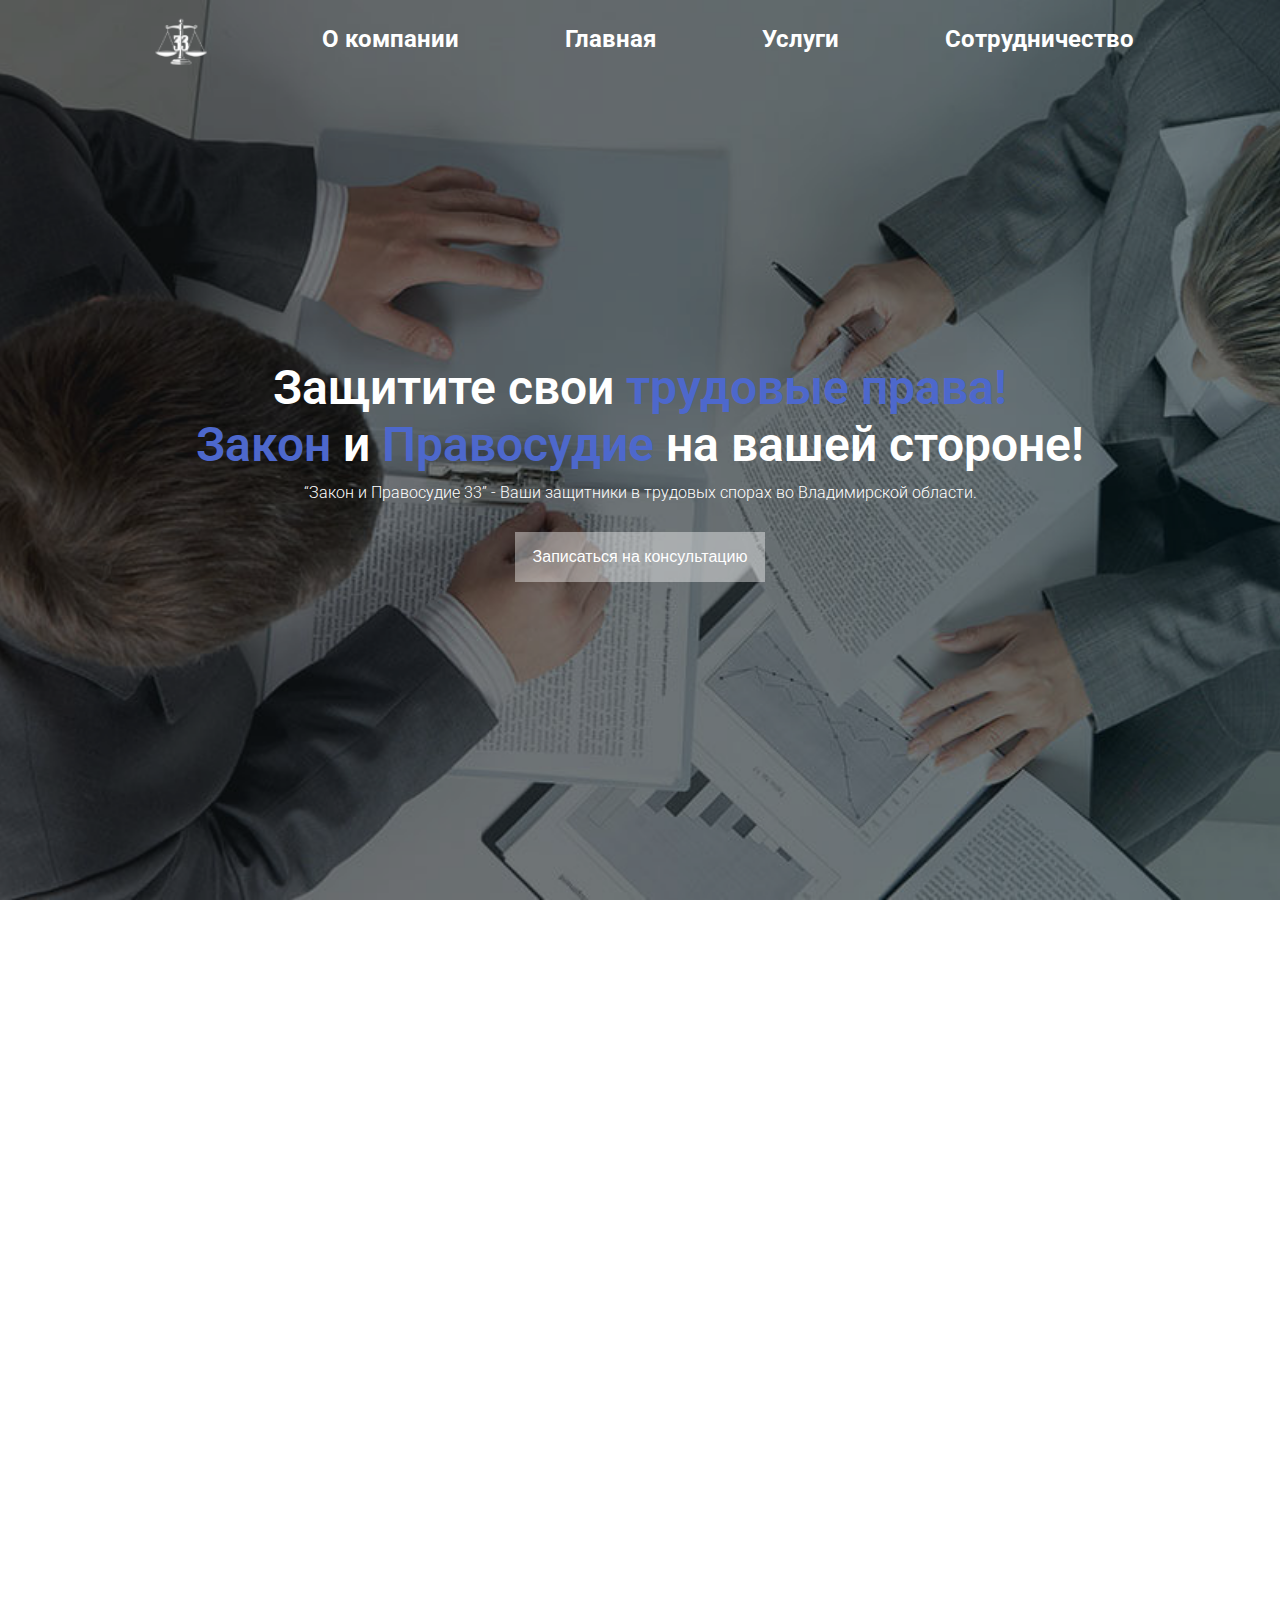
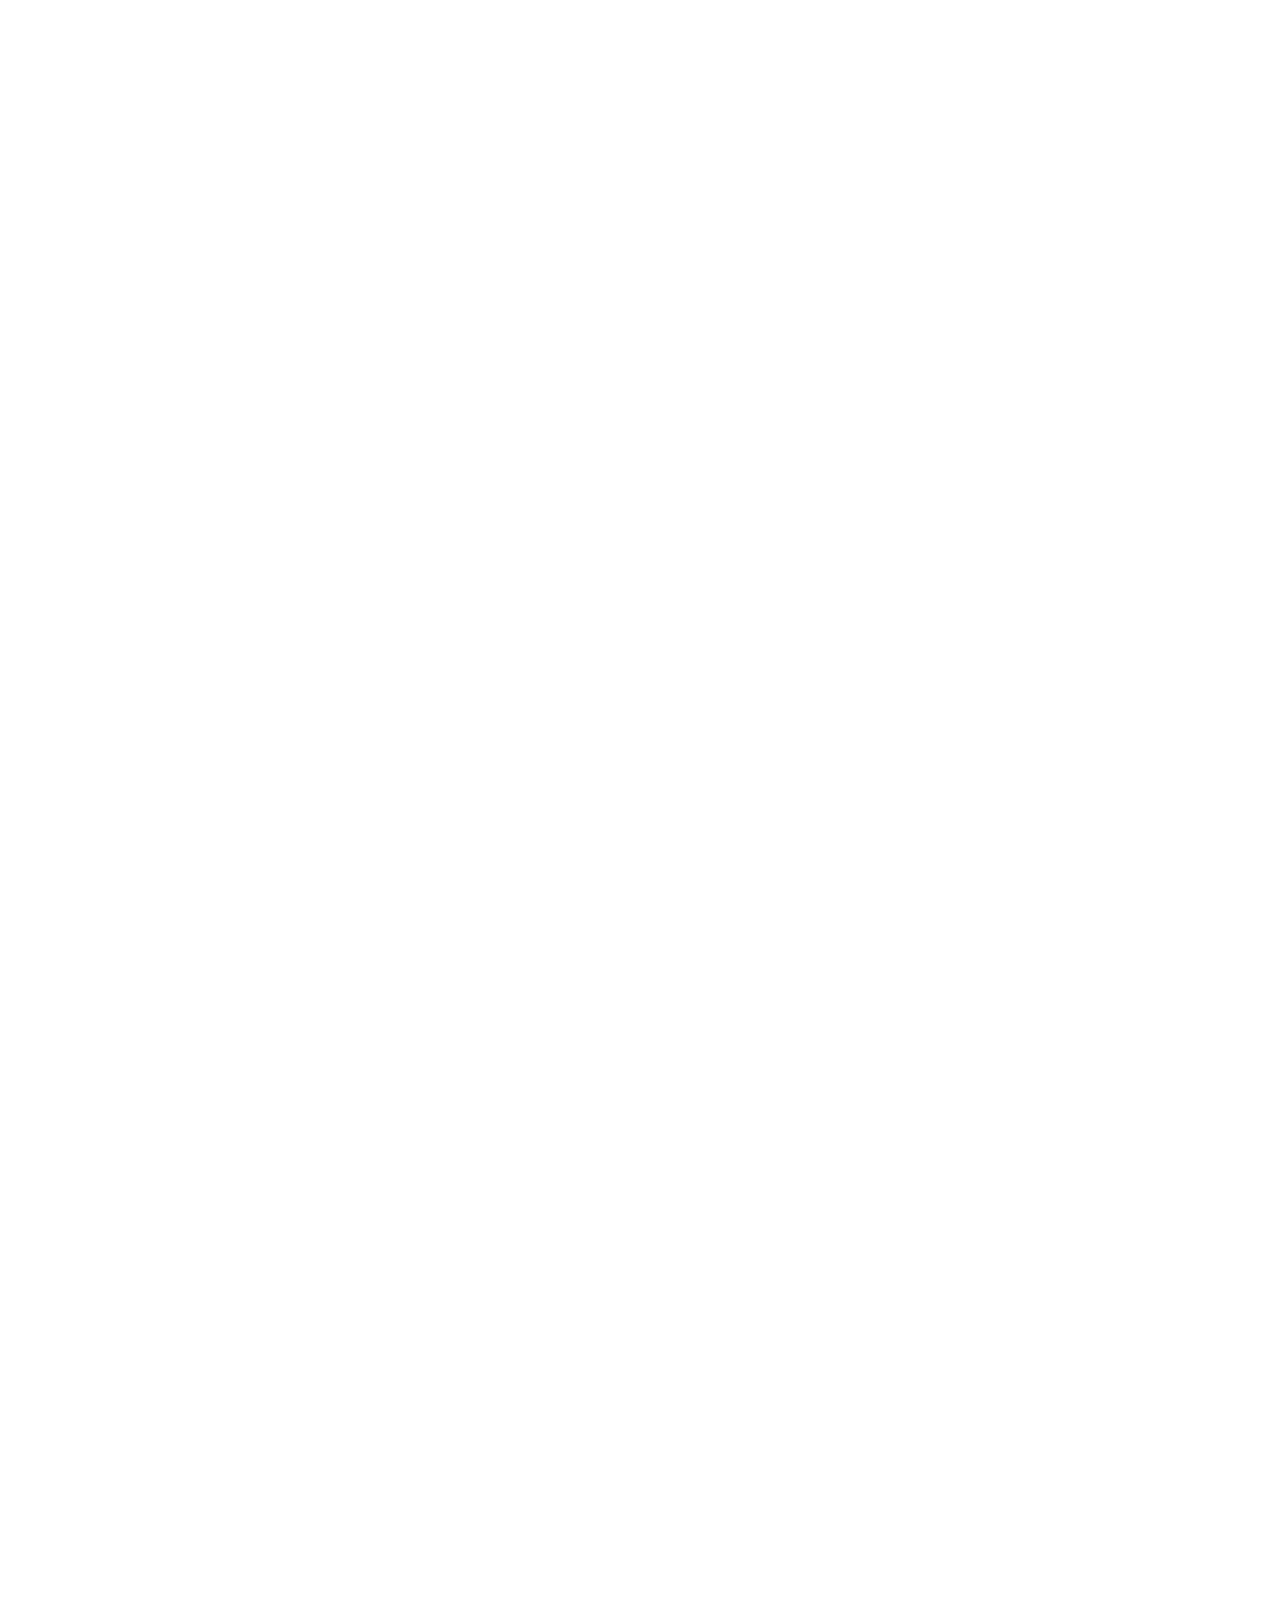
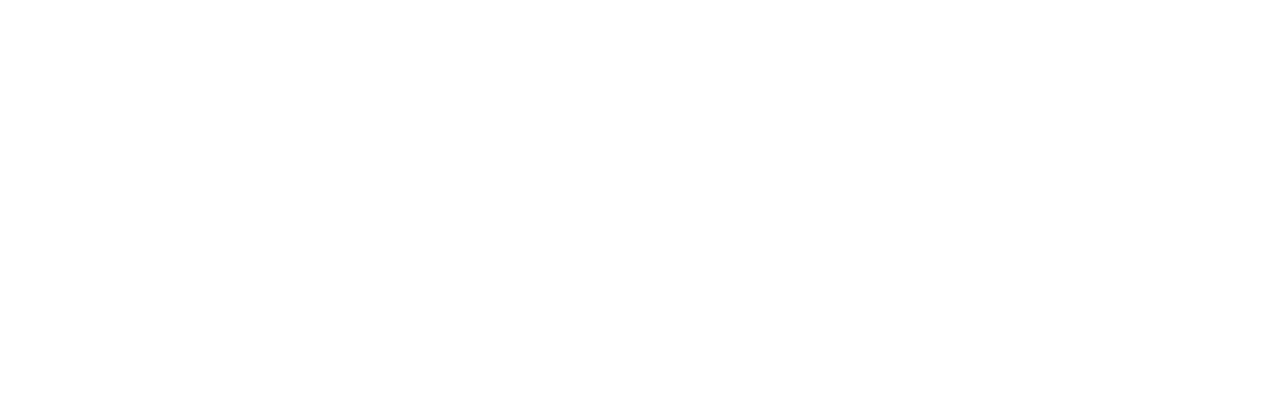
<file: index.html>
<!DOCTYPE html>
<html lang="en">
	<head>
		<meta charset="UTF-8" />
		<meta name="viewport" content="width=device-width, initial-scale=1.0" />
		<link rel="stylesheet" href="styles/style.css" />
		<title>Сириус</title>
	</head>
	<body>
		<div class="background-img">
			<div class="container">
				<header class="header">


					<div class="navigation">
					<input type="checkbox" class="navigation__toggle" id="navi-toggle" />
					<label for="navi-toggle" class="navigation__button">
						<span class="navigation__icon"></span>
					</label>
					<div class="navigation__background"></div>
					<div class="navigation__nav">
						<ul class="navigation__list">
							<li class="navigation__item">
								<a href="company.html" class="navigation__link companyLink">О КОМПАНИИ</a>
							</li>
							<li class="navigation__item">
								<a class="navigation__link">ГЛАВНАЯ</a>
							</li>
							<li class="navigation__item">
								<a class="navigation__link services">УСЛУГИ</a>
							</li>
							<li class="navigation__item">
								<a class="navigation__link cooperation">СОТРУДНИЧЕСТВО</a>
							</li>
						</ul>
					</div>
				</div>



					<img
						src="images/rx29HfErf8yXtYvNVnsxp62npfn7ifss7X02pi0e-preview-no-bg 1.png"
						alt="logo"
						class="logo"
					/>
					<div><a href="company.html" class="header-list-text">О компании</a></div>
					<div class="header-list-text">Главная</div>
					<div class="header-list-text services">Услуги</div>
					<div class="header-list-text cooperation">Сотрудничество</div>
				</header>

				<div class="background-image-block">
					<h1 class="background-image-header">
						Защитите свои <span>трудовые права!</span> <br />
						<span>Закон</span> и <span>Правосудие</span> на вашей стороне!
					</h1>
					<div class="background-image-description">
						“Закон и Правосудие 33” - Ваши защитники в трудовых спорах во
						Владимирской области.
					</div>
					<button class="background-image-btn">
						Записаться на консультацию
					</button>
				</div>
			</div>
		</div>

		<main class="main">
			<div class="container">
				<div class="main-header company-block">Почему <span>мы?</span></div>
				<div class="main-card-block">
					<div class="main-card">
						<div class="card-side card-side-front">
							<img src="images/Frame 6.png" alt="" />
							<div class="main-card-name">Федеральная компания</div>
						</div>

						<div class="card-side card-side-back">
									<div class="card-backSide-box">
										<p class="card-paragraph">
											Юридическая компания с национальным присутствием, предоставляющая широкий спектр правовых услуг. Специализируется на корпоративном праве, судебных спорах и сопровождении сделок.
										</p>
									</div>
								</div>
					</div>
					
					<div class="main-card">
						<div class="card-side card-side-front">
							<img src="images/Frame 7.png" alt="" />
							<div class="main-card-name">Большой опыт</div>
						</div>

						<div class="card-side card-side-back">
									<div class="card-backSide-box">
										<p class="card-paragraph">
											Юридическая компания с многолетним опытом работы, успешно сопровождающая клиентов в различных правовых вопросах. 
										</p>
									</div>
								</div>
					</div>

					<div class="main-card">
						<div class="card-side card-side-front">
							<img src="images/Frame 8.png" alt="" />
							<div class="main-card-name">О нас пишут в СМИ</div>
						</div>

						<div class="card-side card-side-back">
									<div class="card-backSide-box">
										<p class="card-paragraph">
											АО "Право и Защита" регулярно упоминается в ведущих юридических журналах и изданиях. 
										</p>
									</div>
								</div>
					</div>

					<div class="main-card none">
						<img src="images/Frame 8.png" alt="" />
						<div class="main-card-name">О нас пишут в СМИ</div>
					</div>
				</div>

				<div class="main-court-info">
					<div class="court-left-column">
						<div class="main-header align">Сразу <span>судиться?</span></div>
						<div class="court-colum-text">
							Для урегулирования конфликта с работодателем не обязательно
							обращаться сразу в суд во <span>Владимире</span>. В некоторых
							случаях будет достаточно заявления в трудовую инспекцию или
							прокуратуру. Однако, не стоит медлить в некоторых случаях
							существует ограничение по срокам для обращения в суд.
							<br />
							<br />
							<span>Бесплатная консультация</span> юриста по трудовому праву
							поможет вам выбрать правильный путь действий
						</div>
						<button class="court-column-btn">Онлайн консультация</button>
					</div>

					<div class="court-right-column">
						<img src="images/Group 30.png" alt="" class="right-column-img"/>
					</div>
				</div>

				<div class="services">
					<div class="main-header service-block">Наши юридические <span>услуги</span></div>
					<div class="service-cards">
						<div class="service-card">
							<img src="images/image.png" alt="" />
							<div class="service-name">
								Представительство в суде от <span>30 000</span> рублей
							</div>
						</div>
						<div class="service-card">
							<img src="images/image-1.png" alt="" />
							<div class="service-name">
								Составление трудовых договоров от <span>5 000</span> рублей
							</div>
						</div>
						<div class="service-card">
							<img src="images/image-2.png" alt="" />
							<div class="service-name">
								Консультация по трудовому праву от <span>3 000</span> рублей
							</div>
						</div>
						<div class="service-card">
							<img src="images/image-3.png" alt="" />
							<div class="service-name">
								Помощь при увольнении от <span>10 000</span> рублей
							</div>
						</div>
						<div class="service-card">
							<img src="images/image (9).png" alt="" />
							<div class="service-name">
								Разработка кадровой документации от <span>15 000</span> рублей
							</div>
						</div>
						<div class="service-card">
							<img src="images/image (8).png" alt="" />
							<div class="service-name">
								Досудебное урегулирование спора от <span>5 000</span> рублей
							</div>
						</div>
					</div>
				</div>
			</div>
		</main>

		<footer class="footer">
			<div class="container">
				<div class="footer-header cooperation-block">
					Запишитесь на консультацию прямо сейчас!
				</div>
				<div class="footer-description">
					Эксперты нашего бюро с радостью ответят на ваши вопросы.
				</div>
				<div class="inputs">
					<input type="text" placeholder="Имя" />
					<input type="text" placeholder="Номер" />
					<input type="text" placeholder="E-mail" />
				</div>
				<div class="button-wrapper">
					<button class="footer-btn">Отправить</button>
				</div>
			</div>
		</footer>

		<script src="js/script.js"></script>
	</body>
</html>
</file>
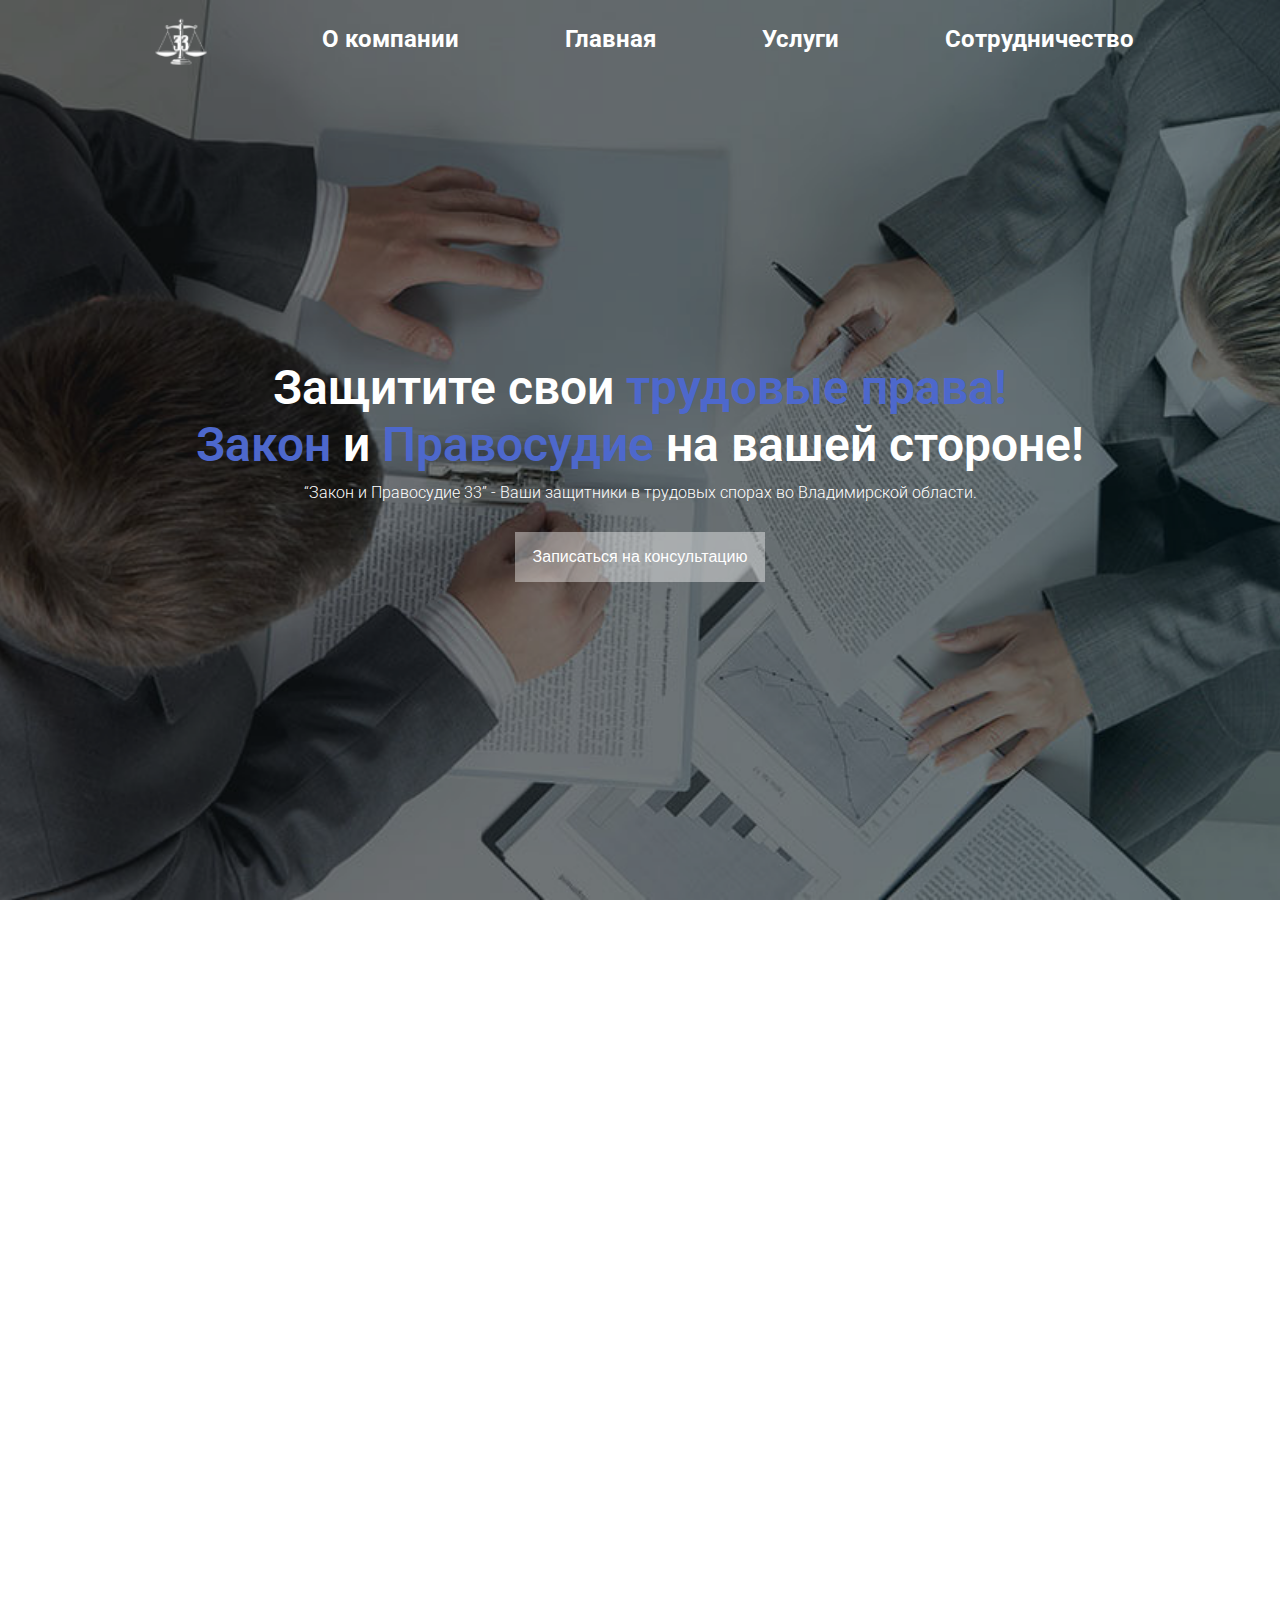
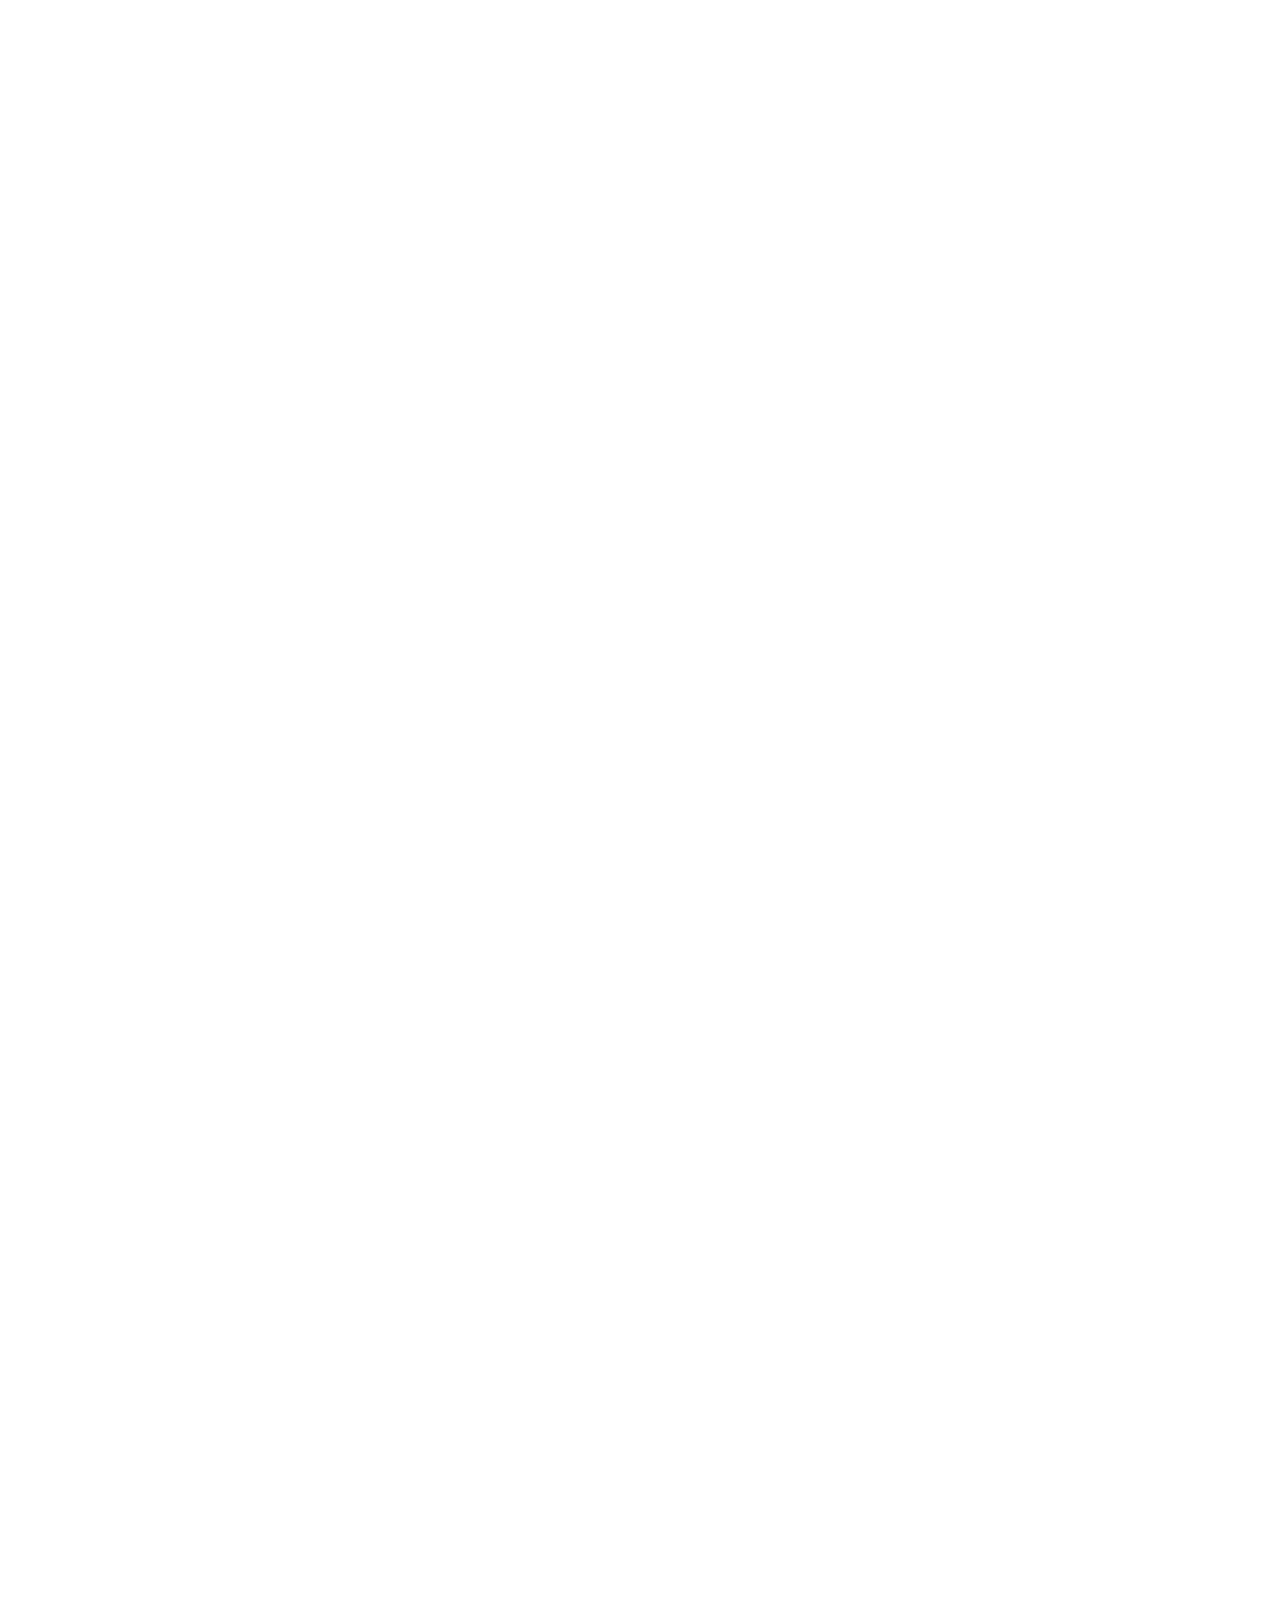
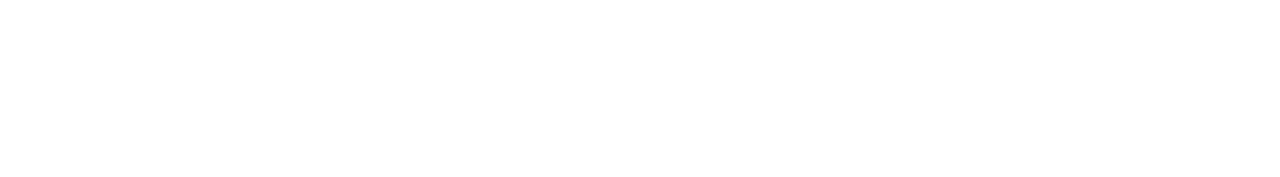
<file: company.html>
<!DOCTYPE html>
<html lang="en">
	<head>
		<meta charset="UTF-8" />
		<meta name="viewport" content="width=device-width, initial-scale=1.0" />
		<link rel="stylesheet" href="styles/company.css" />
		<title>Сириус</title>
	</head>
	<body>
		<div class="background-img">
			<div class="container">
				<header class="header">


					<div class="navigation">
					<input type="checkbox" class="navigation__toggle" id="navi-toggle" />
					<label for="navi-toggle" class="navigation__button">
						<span class="navigation__icon"></span>
					</label>
					<div class="navigation__background"></div>
					<div class="navigation__nav">
						<ul class="navigation__list">
							<li class="navigation__item">
								<a href="company.html" class="navigation__link companyLink">О КОМПАНИИ</a>
							</li>
							<li class="navigation__item">
								<a href="index.html" class="navigation__link">ГЛАВНАЯ</a>
							</li>
							<li class="navigation__item">
								<a class="navigation__link services">УСЛУГИ</a>
							</li>
							<li class="navigation__item">
								<a class="navigation__link cooperation">СОТРУДНИЧЕСТВО</a>
							</li>
						</ul>
					</div>
				</div>



					<img
						src="images/rx29HfErf8yXtYvNVnsxp62npfn7ifss7X02pi0e-preview-no-bg 1.png"
						alt="logo"
						class="logo"
					/>
					<div><a href="company.html" class="header-list-text">О компании</a></div>
					<div class="header-list-text">Главная</div>
					<div class="header-list-text services">Услуги</div>
					<div class="header-list-text cooperation">Сотрудничество</div>
				</header>

				<div class="background-image-block">
					<h1 class="background-image-header">
						Защитите свои <span>трудовые права!</span> <br />
						<span>Закон</span> и <span>Правосудие</span> на вашей стороне!
					</h1>
					<div class="background-image-description">
						“Закон и Правосудие 33” - Ваши защитники в трудовых спорах во
						Владимирской области.
					</div>
					<button class="background-image-btn">
						Записаться на консультацию
					</button>
				</div>
			</div>
		</div>

		<main class="main">
			<div class="container">
				<div class="main-header">Наши <span>преимущества</span></div>
				<div class="advantage-block">
					<div class="advantage-cards">
						<div class="advantage-card">
							<div class="card-up">
								<img src="images/Group 9.png" alt="" class="advantage-img" />
								<div class="card-name">Опыт и профессионализм</div>
							</div>

							<div class="card-description">
								Наша команда состоит из опытных юристов, обладающих глубокими
								знаниями в области трудового права.
							</div>
						</div>

						<div class="advantage-card">
							<div class="card-up">
								<img src="images/Group 9.png" alt="" class="advantage-img" />
								<div class="card-name">Индивидуальный подход</div>
							</div>

							<div class="card-description">
								Мы подходим к каждому клиенту индивидуально, изучаем его
								ситуацию в деталях и разрабатываем оптимальную стратегию
								действий.
							</div>
						</div>

						<div class="advantage-card">
							<div class="card-up">
								<img src="images/Group 9.png" alt="" class="advantage-img" />
								<div class="card-name">Гарантия конфиденциальности</div>
							</div>

							<div class="card-description">
								Мы строго соблюдаем конфиденциальность информации,
								предоставленной клиентами.
							</div>
						</div>

						<div class="advantage-card">
							<div class="card-up">
								<img src="images/Group 9.png" alt="" class="advantage-img" />
								<div class="card-name">Успешные дела</div>
							</div>

							<div class="card-description">
								За годы работы мы накопили богатый опыт успешного разрешения
								трудовых споров.
							</div>
						</div>

						<div class="advantage-card">
							<div class="card-up">
								<img src="images/Group 9.png" alt="" class="advantage-img" />
								<div class="card-name">Доступные цены</div>
							</div>

							<div class="card-description">
								Мы предлагаем свои услуги по разумным ценам, чтобы каждый клиент
								мог получить качественную юридическую помощь.
							</div>
						</div>
					</div>
				</div>

				<div class="main-header size">
					Мы - <span>команда</span> профессионалов, которые работают не ради
					денег, а ради клиента
				</div>

				<div class="lawyer-block">
					<div class="lawyer-card">
						<div class="lawyer-down-card">
							<img src="images/image (15).png" alt="" />

							<div class="lawyer-name">Виталий Ревзин</div>
							<div class="lawyer-descr">
								Два высших образования, юридическое и экономическое, позволяют
								ему успешно представлять интересы своих доверителей в судах
								общей юрисдикции.
							</div>
						</div>
					</div>
					<div class="lawyer-card">
						<div class="lawyer-down-card">
							<img src="images/image (14).png" alt="" />

							<div class="lawyer-name">Сергей Жорин</div>
							<div class="lawyer-descr">
								Российский адвокат, специализирующийся на представлении
								интересов артистов эстрады, театра и кино, кандидат юридических
								наук.
							</div>
						</div>
					</div>
					<div class="lawyer-card">
						<div class="lawyer-down-card">
							<img src="images/image (13).png" alt="" />

							<div class="lawyer-name">Виктория Шабанова</div>
							<div class="lawyer-descr">
								В сфере ее профессиональных интересов семейные и земельные
								споры, банкротство, защита прав потребителей, трудовые споры и
								споры с банками.
							</div>
						</div>
					</div>
				</div>
			</div>
		</main>

    
		<footer class="footer">
			<div class="container">
				<div class="footer-header cooperation-block">
					Запишитесь на консультацию прямо сейчас!
				</div>
				<div class="footer-description">
					Эксперты нашего бюро с радостью ответят на ваши вопросы.
				</div>
				<div class="inputs">
					<input type="text" placeholder="Имя" />
					<input type="text" placeholder="Номер" />
					<input type="text" placeholder="E-mail" />
				</div>
				<div class="button-wrapper">
					<button class="footer-btn">Отправить</button>
				</div>
			</div>
		</footer>

	</body>
</html>
</file>
<file: styles/style.css>
@import url('https://fonts.googleapis.com/css2?family=Roboto:ital,wght@0,100;0,300;0,400;0,500;0,700;0,900;1,100;1,300;1,400;1,500;1,700;1,900&display=swap');
* {
  padding: 0;
  margin: 0;
}

html,
body {
	width: 100%;
	height: 100%;
	overflow-x: hidden;
  font-family: 'Roboto', sans-serif;
	box-sizing: border-box;
}

span {
  color: #4D68CC;
}

a {
  text-decoration: none;
  color: #fff;
}

.navigation {
	position: absolute;
	z-index: 20;
	display: none;
}

@media (max-width: 500px) {
	.navigation {
		display: block;
	}
}

.navigation__toggle {
	display: none;
}
.navigation__button {
	background: #ffffff;
	width: 80px;
	height: 80px;
	border-radius: 50%;
	position: fixed;
	right: 1rem;
	top: 1rem;
	z-index: 200;
	text-align: center;
	cursor: pointer;
	box-shadow: 0px 4px 4px rgba(0, 0, 0, 0.5);
}

.navigation__background {
	width: 2rem;
	height: 2rem;
	border-radius: 50%;
	background: radial-gradient(#4D68CC, #4D68CC);
	position: fixed;
	right: 1.9rem;
	top: 1.7rem;
	z-index: 100;
	transition: 1s all;
}
.navigation__nav {
	height: 100vh;
	position: fixed;
	top: 0;
	right: 0;
	z-index: 150;
	opacity: 0;
	width: 0;
	transition: 0.8s all cubic-bezier(0.68, -0.6, 0.32, 1.6);
}
.navigation__list {
	position: absolute;
	top: 50%;
	left: 50%;
	transform: translate(-50%, -50%);
	list-style: none;
	width: 100%;
	text-align: center;
}
.navigation__list:not(:last-child) {
	margin-bottom: 5rem;
}
.navigation__item {
  margin-bottom: 20px;
  font-size: 28px;
}

.navigation__link:link,
.navigation__link:visited {
	color: #ffffff;
	text-decoration: none;
	text-transform: uppercase;
	letter-spacing: 0.1rem;
	background: linear-gradient(
		120deg,
		transparent 0%,
		transparent 50%,
		#ffffff 50%
	);
	background-size: 220%;
	transition: all 0.6s;
	display: inline-block;
}
.navigation__link:hover,
.navigation__link:active {
	background-position: 100%;
	color: #000000;
	transform: translateX(1rem);
}
.navigation__toggle:checked ~ .navigation__background {
	transform: scale(80);
}
.navigation__toggle:checked ~ .navigation__nav {
	opacity: 1;
	width: 100%;
}
.navigation__icon {
	position: relative;
	margin-top: 2.7rem;
}
.navigation__icon,
.navigation__icon::before,
.navigation__icon::after {
	width: 2.5rem;
	height: 0.2rem;
	background: #000000;
	display: inline-block;
}
.navigation__icon::before,
.navigation__icon::after {
	content: '';
	position: absolute;
	left: 0;
	transition: all 0.2s;
}
.navigation__icon::before {
	top: -0.8rem;
}
.navigation__icon::after {
	top: 0.8rem;
}
.navigation__button:hover .navigation__icon::before {
	top: -1rem;
}
.navigation__button:hover .navigation__icon::after {
	top: 1rem;
}
.navigation__toggle:checked + .navigation__button .navigation__icon {
	background: transparent;
}
.navigation__toggle:checked + .navigation__button .navigation__icon::before {
	top: 0;
	transform: rotate(135deg);
}
.navigation__toggle:checked + .navigation__button .navigation__icon::after {
	top: 0;
	transform: rotate(-135deg);
}

.container {
  max-width: 1200px;
  margin: 0 auto;
}

@media (max-width: 1200px) {
	.container {
		max-width: 1100px;
	}
}

@media (max-width: 1100px) {
	.container {
		max-width: 1000px;
	}
}

@media (max-width: 1000px) {
	.container {
		max-width: 900px;
	}
}

@media (max-width: 900px) {
	.container {
		max-width: 800px;
	}
}

@media (max-width: 800px) {
	.container {
		max-width: 700px;
	}
}

@media (max-width: 700px) {
	.container {
		max-width: 600px;
	}
}

@media (max-width: 600px) {
	.container {
		max-width: 500px;
	}
}

@media (max-width: 500px) {
	.container {
		max-width: 400px;
	}
}

@media (max-width: 400px) {
	.container {
		max-width: 300px;
	}
}

.background-img {
  background-image: url(../images/Group\ 1\ \(1\).png);
  width: 100%;
  height: 100vh;
  background-position: center;
  background-repeat: no-repeat;
  background-size: cover;
  color: #fff;
  margin-bottom: 60px;
}

.header {
  display: flex;
  justify-content: space-evenly;
  padding-top: 25px;
  font-size: 24px;
  font-weight: 700;
}

@media (max-width: 500px) {
  .header {
    justify-content: start;
  }
}

@media (max-width: 700px) {
  .header {
    font-weight: 500;
    font-size: 20px;
  }
}

@media (max-width: 600px) {
  .header {
    font-weight: 400;
    font-size: 18px;
  }
}

.logo {
  margin-top: -15px;
  width: 70px;
  height: 60px;
}

.header-list-text {
  cursor: pointer;
}

@media (max-width: 500px) {
  .header-list-text {
    display: none;
  }
  .logo {
    width: 80px;
    height: 70px;
    margin-top: -10px;
  }
}

.header-list-text:hover {
  color:#4D68CC;
}

.background-image-block {
  width: 100%;
  height: 100vh;
  display: flex;
  flex-direction: column;
  align-items: center;
  justify-content: center;
  margin-top: -50px;
  margin-bottom: 50px;
}

.background-image-header {
  font-size: 48px;
  font-weight: 600;
  text-align: center;
  margin-bottom: 10px;
}

@media (max-width: 900px) {
  .background-image-header {
     font-size: 36px;
  }
}

@media (max-width: 500px) {
  .background-image-header {
     font-size: 28px;
  }
}

.background-image-description {
  font-size: 16px;
  font-weight: 300;
  margin-bottom: 30px;
  text-align: center;
}

@media (max-width: 500px) {
  .background-image-description {
     font-size: 14px;
     font-weight: 200;
  }
}


.background-image-btn {
  background:rgba(255, 255, 255, 0.407);
  width: 250px;
  height: 50px;
  border: none;
  color: #fff;
  font-size: 16px;
  font-weight: 500;
  cursor: pointer;
}

@media (max-width: 500px) {
  .background-image-btn {
     width: 200px;
     height: 40px;
     font-weight: 400;
     font-size: 12px;
  }
}

.main-header {
  color: #000;
  font-size: 48px;
  font-weight: 600;
  text-align: center;
  margin-bottom: 60px;
}

@media (max-width: 1000px) {
  .main-header {
    font-size: 40px;
  }
}

@media (max-width: 700px) {
  .main-header {
    font-size: 36px;
  }
}

.main-card-block {
  display: flex;
  justify-content: center;
  gap: 50px;
  flex-wrap: wrap;
  margin-bottom: 100px;
}

.none {
  display: none;
}

.main-card {
  color: #000;
  width: 300px;
  height: 300px;
  font-size: 36px;
  color: #4D68CC;
  text-align: center;
  perspective: 150rem;
  position: relative;
}

@media (max-width: 1000px) {
  .main-card {
    font-size: 30px;
  }
}

.main-card:hover .card-side-front {
  transform: rotateY(-180deg);
}

.main-card:hover .card-side-back {
  transform: rotateY(0deg);
}

.card-side {
  height: 300px;
  transition: 1s all ease-out;
  position: absolute;
  top: 0;
  left: 0;
  width: 100%;
  backface-visibility: hidden;
  overflow: hidden;
  background: #D5D5D5;
  display: flex;
  align-items: center;
  justify-content: center;
  flex-direction: column;
}

.card-side-back {
  transform: rotateY(180deg);
  font-size: 18px;
  color: #000;
  text-align: start;
  padding: 0 15px;
}

.align {
  text-align: left;
}

.main-court-info {
  color: #000;
  display: flex;
  justify-content: center;
  flex-wrap: wrap;
  gap: 50px;
  margin-bottom: 100px;
}

.court-left-column {
  width: 500px;
  font-size: 24px;
}

@media (max-width: 700px) {
  .court-left-column {
    font-size: 20px;
  }
}

.court-colum-text {
  margin-bottom: 70px;
}

@media (max-width: 700px) {
  .court-colum-text {
    margin-bottom: 50px;
  }
}

.court-column-btn {
  background: #fff;
  width: 400px;
  height: 70px;
  color: #4D68CC;
  font-size: 24px;
  border: none;
  border: 2px solid #4D68CC;
  cursor: pointer;
}

@media (max-width: 700px) {
  .court-column-btn {
    font-size: 20px;
    width: 300px;
    height: 60px;
  }
}

.court-right-column {
  display: flex;
  flex-direction: column;
  justify-content: center;
}

@media (max-width: 571px) {
  .right-column-img {
    width: 471px;
  }
}

@media (max-width: 471px) {
  .right-column-img {
    width: 371px;
  }
}

@media (max-width: 371px) {
  .right-column-img {
    width: 271px;
  }
}

.service-cards {
  display: flex;
  flex-wrap: wrap;
  justify-content: center;
  gap: 50px;
  margin-bottom: 100px;
}

.service-name {
  font-size: 24px;
  font-weight: 600;
  width: 300px;
  text-align: center;
}

.footer {
  background-image: url(../images/image\ 9\ \(1\)\ \(1\)\ 1.png);
  height: 593px;
  background-position: center;
  background-repeat: no-repeat;
  background-size: cover;
}

@media (max-width: 1100px) {
  .footer {
    height: 693px;
  }
}

@media (max-width: 700px) {
  .footer {
    height: 743px;
  }
}

.footer-header {
  color: #fff;
  font-size: 48px;
  font-weight: 500;
  text-align: center;
  padding-top: 100px;
  margin-bottom: 40px;
}

@media (max-width: 1000px) {
  .footer-header {
    font-size: 40px;
    padding-top: 70px;
  }
}

@media (max-width: 700px) {
  .footer-header {
    font-size: 36px;
  }
}

@media (max-width: 500px) {
  .footer-header {
    font-size: 32px;
  }
}

.footer-description {
  font-size: 24px;
  font-weight: 300;
  color: #fff;
  text-align: center;
  margin-bottom: 65px;
}

@media (max-width: 500px) {
  .footer-description {
     font-size: 14px;
     font-weight: 200;
  }
}

.inputs {
  display: flex;
  justify-content: center;
  flex-wrap: wrap;
  gap: 55px;
}

@media (max-width: 1200px) {
  .inputs {
    gap: 35px;
  }
}

@media (max-width: 700px) {
  .inputs {
    gap: 15px;
  }
}

input {
  width: 300px;
  height: 60px;
  padding: 0 15px;
  font-size: 24px;
  font-weight: 300;
  background: #d9d9d987;
  border: none;
  border: 3px solid #4D68CC;
  color: #fff;
  outline: none;
  margin-bottom: 35px;
}

@media (max-width: 1000px) {
  input {
    width: 250px;
    height: 50px;
    font-size: 20px;
  }
}

.button-wrapper {
  display: flex;
  justify-content: center;
}

.footer-btn {
  font-size: 24px;
  font-weight: 200;
  color: #fff;
  width: 330px;
  height: 60px;
  background: #4D68CC;
  border: none;
  cursor: pointer;
}

@media (max-width: 1000px) {
  .footer-btn {
    width: 280px;
    height: 50px;
    font-size: 20px;
  }
}
</file>
<file: styles/company.css>
@import url('https://fonts.googleapis.com/css2?family=Roboto:ital,wght@0,100;0,300;0,400;0,500;0,700;0,900;1,100;1,300;1,400;1,500;1,700;1,900&display=swap');
* {
  padding: 0;
  margin: 0;
}

html,
body {
	width: 100%;
	height: 100%;
	overflow-x: hidden;
  font-family: 'Roboto', sans-serif;
	box-sizing: border-box;
}

span {
  color: #4D68CC;
}

a {
  text-decoration: none;
  color: #fff;
}

.navigation {
	position: absolute;
	z-index: 20;
	display: none;
}

@media (max-width: 500px) {
	.navigation {
		display: block;
	}
}

.navigation__toggle {
	display: none;
}
.navigation__button {
	background: #ffffff;
	width: 80px;
	height: 80px;
	border-radius: 50%;
	position: fixed;
	right: 1rem;
	top: 1rem;
	z-index: 200;
	text-align: center;
	cursor: pointer;
	box-shadow: 0px 4px 4px rgba(0, 0, 0, 0.5);
}

.navigation__background {
	width: 2rem;
	height: 2rem;
	border-radius: 50%;
	background: radial-gradient(#4D68CC, #4D68CC);
	position: fixed;
	right: 1.9rem;
	top: 1.7rem;
	z-index: 100;
	transition: 1s all;
}
.navigation__nav {
	height: 100vh;
	position: fixed;
	top: 0;
	right: 0;
	z-index: 150;
	opacity: 0;
	width: 0;
	transition: 0.8s all cubic-bezier(0.68, -0.6, 0.32, 1.6);
}
.navigation__list {
	position: absolute;
	top: 50%;
	left: 50%;
	transform: translate(-50%, -50%);
	list-style: none;
	width: 100%;
	text-align: center;
}
.navigation__list:not(:last-child) {
	margin-bottom: 5rem;
}
.navigation__item {
  margin-bottom: 20px;
  font-size: 28px;
}

.navigation__link:link,
.navigation__link:visited {
	color: #ffffff;
	text-decoration: none;
	text-transform: uppercase;
	letter-spacing: 0.1rem;
	background: linear-gradient(
		120deg,
		transparent 0%,
		transparent 50%,
		#ffffff 50%
	);
	background-size: 220%;
	transition: all 0.6s;
	display: inline-block;
}
.navigation__link:hover,
.navigation__link:active {
	background-position: 100%;
	color: #000000;
	transform: translateX(1rem);
}
.navigation__toggle:checked ~ .navigation__background {
	transform: scale(80);
}
.navigation__toggle:checked ~ .navigation__nav {
	opacity: 1;
	width: 100%;
}
.navigation__icon {
	position: relative;
	margin-top: 2.7rem;
}
.navigation__icon,
.navigation__icon::before,
.navigation__icon::after {
	width: 2.5rem;
	height: 0.2rem;
	background: #000000;
	display: inline-block;
}
.navigation__icon::before,
.navigation__icon::after {
	content: '';
	position: absolute;
	left: 0;
	transition: all 0.2s;
}
.navigation__icon::before {
	top: -0.8rem;
}
.navigation__icon::after {
	top: 0.8rem;
}
.navigation__button:hover .navigation__icon::before {
	top: -1rem;
}
.navigation__button:hover .navigation__icon::after {
	top: 1rem;
}
.navigation__toggle:checked + .navigation__button .navigation__icon {
	background: transparent;
}
.navigation__toggle:checked + .navigation__button .navigation__icon::before {
	top: 0;
	transform: rotate(135deg);
}
.navigation__toggle:checked + .navigation__button .navigation__icon::after {
	top: 0;
	transform: rotate(-135deg);
}

.container {
  max-width: 1200px;
  margin: 0 auto;
}

@media (max-width: 1200px) {
	.container {
		max-width: 1100px;
	}
}

@media (max-width: 1100px) {
	.container {
		max-width: 1000px;
	}
}

@media (max-width: 1000px) {
	.container {
		max-width: 900px;
	}
}

@media (max-width: 900px) {
	.container {
		max-width: 800px;
	}
}

@media (max-width: 800px) {
	.container {
		max-width: 700px;
	}
}

@media (max-width: 700px) {
	.container {
		max-width: 600px;
	}
}

@media (max-width: 600px) {
	.container {
		max-width: 500px;
	}
}

@media (max-width: 500px) {
	.container {
		max-width: 400px;
	}
}

@media (max-width: 400px) {
	.container {
		max-width: 300px;
	}
}

.background-img {
  background-image: url(../images/Group\ 1\ \(1\).png);
  width: 100%;
  height: 100vh;
  background-position: center;
  background-repeat: no-repeat;
  background-size: cover;
  color: #fff;
  margin-bottom: 60px;
}

.header {
  display: flex;
  justify-content: space-evenly;
  padding-top: 25px;
  font-size: 24px;
  font-weight: 700;
}

@media (max-width: 500px) {
  .header {
    justify-content: start;
  }
}

@media (max-width: 700px) {
  .header {
    font-weight: 500;
    font-size: 20px;
  }
}

@media (max-width: 600px) {
  .header {
    font-weight: 400;
    font-size: 18px;
  }
}

.logo {
  margin-top: -15px;
  width: 70px;
  height: 60px;
}

.header-list-text {
  cursor: pointer;
}

@media (max-width: 500px) {
  .header-list-text {
    display: none;
  }
  .logo {
    width: 80px;
    height: 70px;
    margin-top: -10px;
  }
}

.header-list-text:hover {
  color:#4D68CC;
}


.background-image-block {
  width: 100%;
  height: 100vh;
  display: flex;
  flex-direction: column;
  align-items: center;
  justify-content: center;
  margin-top: -50px;
  margin-bottom: 50px;
}

.background-image-header {
  font-size: 48px;
  font-weight: 600;
  text-align: center;
  margin-bottom: 10px;
}

@media (max-width: 900px) {
  .background-image-header {
     font-size: 36px;
  }
}

@media (max-width: 500px) {
  .background-image-header {
     font-size: 28px;
  }
}

.background-image-description {
  font-size: 16px;
  font-weight: 300;
  margin-bottom: 30px;
  text-align: center;
}

@media (max-width: 500px) {
  .background-image-description {
     font-size: 14px;
     font-weight: 200;
  }
}

.background-image-btn {
  background:rgba(255, 255, 255, 0.407);
  width: 250px;
  height: 50px;
  border: none;
  color: #fff;
  font-size: 16px;
  font-weight: 500;
  cursor: pointer;
}

@media (max-width: 500px) {
  .background-image-btn {
     width: 200px;
     height: 40px;
     font-weight: 400;
     font-size: 12px;
  }
}

.main-header {
  color: #000;
  font-size: 48px;
  font-weight: 600;
  text-align: center;
  margin-bottom: 60px;
}

@media (max-width: 1000px) {
  .main-header {
    font-size: 40px;
  }
}

@media (max-width: 700px) {
  .main-header {
    font-size: 36px;
  }
}

.advantage-block {
  margin-bottom: 50px;
}

.advantage-cards {
  display: flex;
  gap: 50px;
  justify-content: center;
  flex-wrap: wrap;
}

.advantage-card {
  width: 300px;
  height: 400px;
  background: #d9d9d9;
  padding: 15px;
  display: flex;
  flex-direction: column;
  gap: 90px;
}

.card-up {
  display: flex;
  align-items: center;
}

.advantage-img {
  height: 50px;
  width: 50px; 
}

.card-name {
  font-size: 20px;
  color: #4D68CC;
  font-weight: 600;
  text-align: center;
}

.card-description {
  font-size: 20px;
  text-align: center;
}

.size {
  font-size: 36px;
}

.lawyer-block {
  display: flex;
  gap: 50px;
  justify-content: center;
  flex-wrap: wrap;
  margin-bottom: 120px;
}

.lawyer-card:hover {
  transform: scale(1.05);
  transition: 0.5s all;
}

.lawyer-down-card {
  background: #d9d9d9;
  height: 483px;
  width: 300px;
}

.lawyer-name {
  font-size: 20px;
  font-weight: 600;
  color: #4D68CC;
  text-align: center;
  margin: 20px 0;
}

.lawyer-descr {
  font-size: 16px;
  font-weight: 400;
  text-align: center;
    padding: 0 10px;
}

.footer {
  background-image: url(../images/image\ 9\ \(1\)\ \(1\)\ 1.png);
  height: 593px;
  background-position: center;
  background-repeat: no-repeat;
  background-size: cover;
}

@media (max-width: 1100px) {
  .footer {
    height: 693px;
  }
}

@media (max-width: 700px) {
  .footer {
    height: 743px;
  }
}

.footer-header {
  color: #fff;
  font-size: 48px;
  font-weight: 500;
  text-align: center;
  padding-top: 100px;
  margin-bottom: 40px;
}

@media (max-width: 1000px) {
  .footer-header {
    font-size: 40px;
    padding-top: 70px;
  }
}

@media (max-width: 700px) {
  .footer-header {
    font-size: 36px;
  }
}

@media (max-width: 500px) {
  .footer-header {
    font-size: 32px;
  }
}

.footer-description {
  font-size: 24px;
  font-weight: 300;
  color: #fff;
  text-align: center;
  margin-bottom: 65px;
}

@media (max-width: 500px) {
  .footer-description {
     font-size: 14px;
     font-weight: 200;
  }
}

.inputs {
  display: flex;
  justify-content: center;
  flex-wrap: wrap;
  gap: 55px;
}

@media (max-width: 1200px) {
  .inputs {
    gap: 35px;
  }
}

@media (max-width: 700px) {
  .inputs {
    gap: 15px;
  }
}

input {
  width: 300px;
  height: 60px;
  padding: 0 15px;
  font-size: 24px;
  font-weight: 300;
  background: #d9d9d987;
  border: none;
  border: 3px solid #4D68CC;
  color: #fff;
  outline: none;
  margin-bottom: 35px;
}

@media (max-width: 1000px) {
  input {
    width: 250px;
    height: 50px;
    font-size: 20px;
  }
}

.button-wrapper {
  display: flex;
  justify-content: center;
}

.footer-btn {
  font-size: 24px;
  font-weight: 200;
  color: #fff;
  width: 330px;
  height: 60px;
  background: #4D68CC;
  border: none;
  cursor: pointer;
}

@media (max-width: 1000px) {
  .footer-btn {
    width: 280px;
    height: 50px;
    font-size: 20px;
  }
}
</file>
